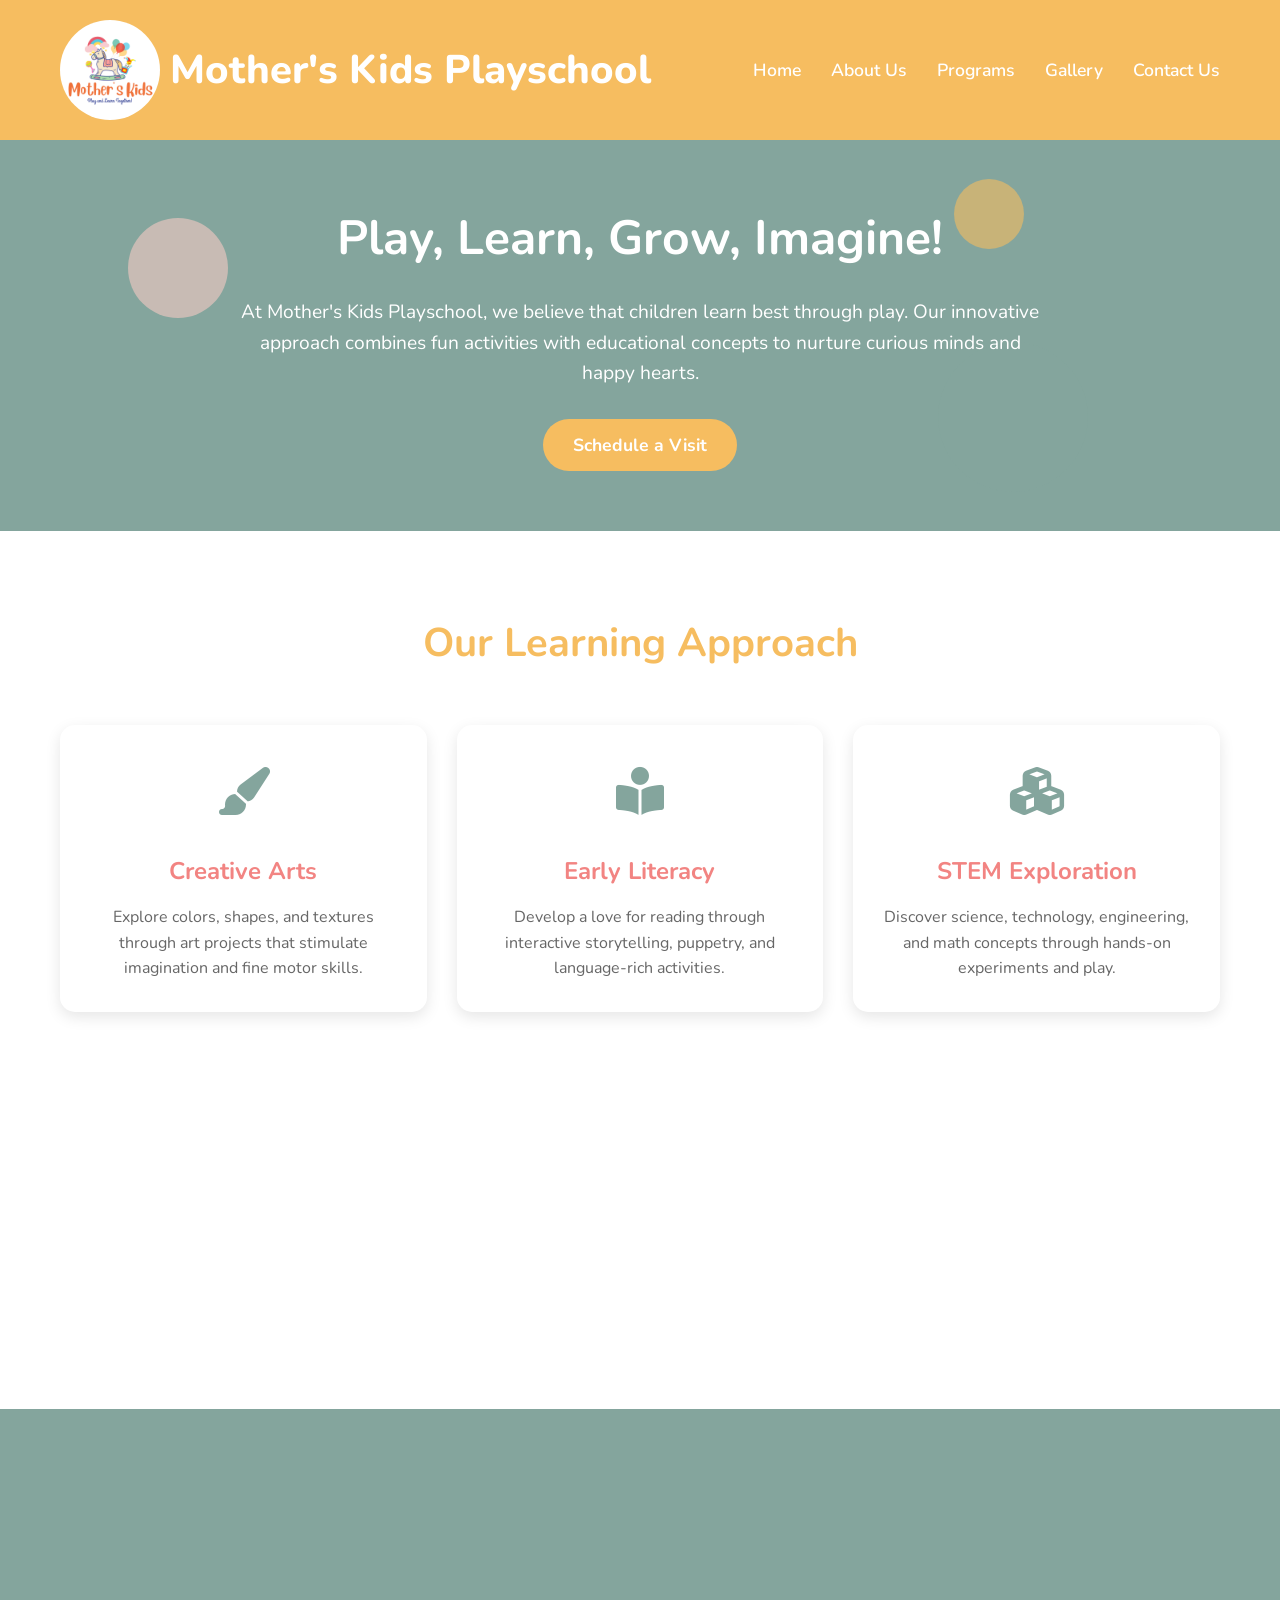
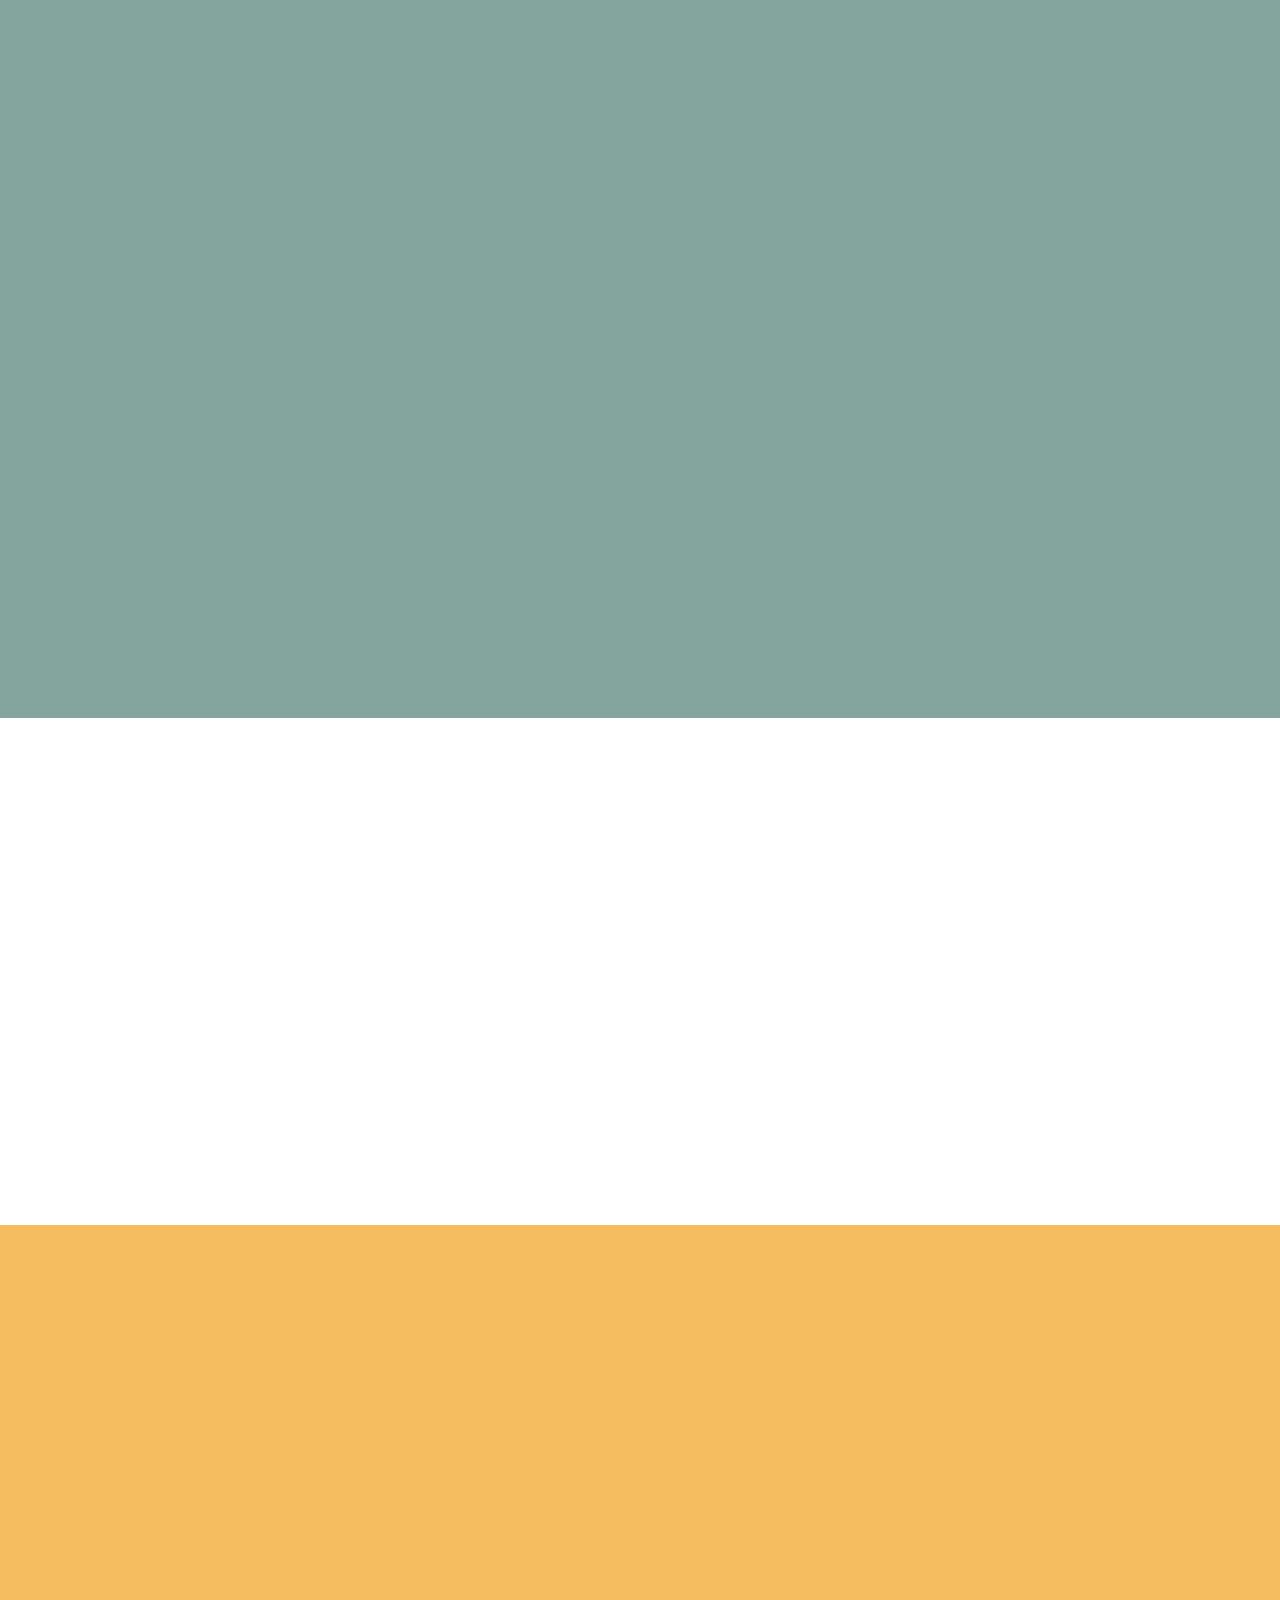
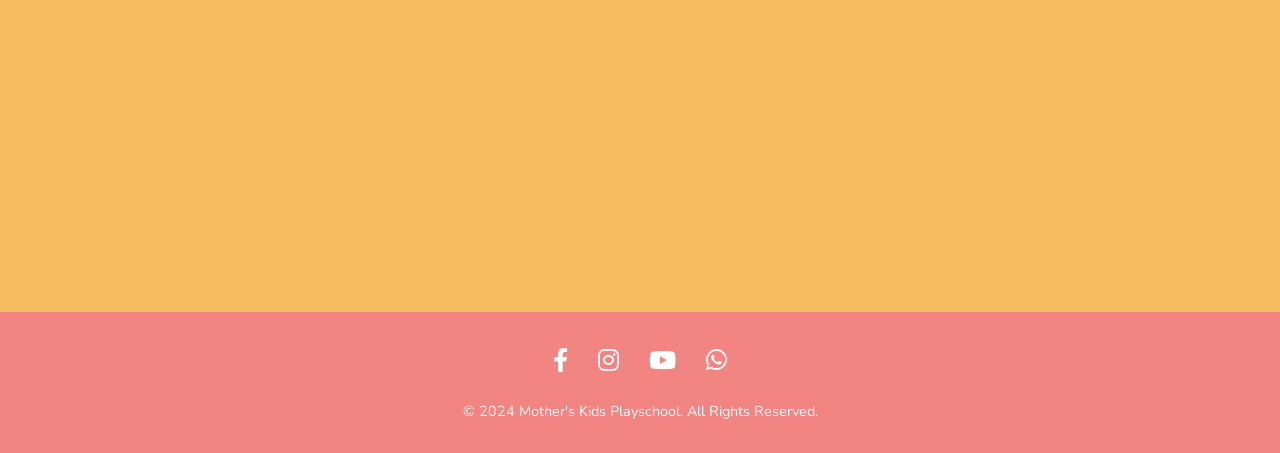
<file: index.html>
<!DOCTYPE html>
<html lang="en">
<head>
  <meta charset="UTF-8">
  <meta name="viewport" content="width=device-width, initial-scale=1.0">
  <title>Mother's Kids Playschool</title>
  <link rel="shortcut icon" href="img/logo.png" type="image/x-icon">
    <link rel="stylesheet" href="css/home.css">
    <link href="https://unpkg.com/aos@2.3.1/dist/aos.css" rel="stylesheet">
<script src="https://unpkg.com/aos@2.3.1/dist/aos.js"></script>
  <link href="https://cdnjs.cloudflare.com/ajax/libs/font-awesome/6.0.0-beta3/css/all.min.css" rel="stylesheet">
  <link href="https://fonts.googleapis.com/css2?family=Nunito:wght@400;600;700;800&display=swap" rel="stylesheet">
</head>
<body>
  <!-- Header -->
 <!-- Replace your current header section with this updated version -->
<header>
    <div class="container">
      <nav>
        <div class="logo-container">
          <img src="img/logo.png" alt="Mother's Kids Playschool Logo" class="logo-img">
          <div class="logo">Mother's Kids Playschool</div>
        </div>
        <ul class="nav-links">
          <li><a href="#home">Home</a></li>
          <li><a href="#about">About Us</a></li>
          <li><a href="#programs">Programs</a></li>
          <li><a href="gallery.html">Gallery</a></li>
          <li><a href="#contact">Contact Us</a></li>
        </ul>
        <div class="mobile-nav-toggle">
          <i class="fas fa-bars"></i>
        </div>
      </nav>
    </div>
  </header>
  
  <!-- Add this outside the header section, right before the hero section -->
  <div class="sidebar">
    <div class="sidebar-header">
      <div class="logo-container">
        <img src="img/logo.png" alt="Mother's Kids Playschool Logo" class="logo-img">
        <div class="logo">Mother's Kids Playschool</div>
      </div>
      <div class="close-sidebar">
        <i class="fas fa-times"></i>
      </div>
    </div>
    <ul class="sidebar-links">
      <li><a href="#home">Home</a></li>
      <li><a href="#about">About Us</a></li>
      <li><a href="#programs">Programs</a></li>
      <li><a href="gallery.html">Gallery</a></li>
      <li><a href="#contact">Contact Us</a></li>
    </ul>
  </div>
  <div class="overlay"></div>

  <!-- Hero Section -->
  <section class="hero" id="home">
    <div class="bubble bubble-1"></div>
    <div class="bubble bubble-2"></div>
    <div class="bubble bubble-3"></div>
    <div class="container">
      <div class="hero-content" data-aos="fade-up" data-aos-duration="1000">
        <h1>Play, Learn, Grow, Imagine!</h1>
        <p>At Mother's Kids Playschool, we believe that children learn best through play. Our innovative approach combines fun activities with educational concepts to nurture curious minds and happy hearts.</p>
        <a href="schedule.html" class="cta-button">Schedule a Visit</a>
      </div>
    </div>
  </section>

  <!-- Features Section -->
  <section class="features" id="programs">
    <div class="container" data-aos="fade-up" data-aos-duration="1000">
      <h2 class="section-title">Our Learning Approach</h2>
      <div class="features-grid">
        <div class="feature-card" data-aos="fade-up" data-aos-duration="1000">
          <div class="feature-icon">
            <i class="fas fa-paint-brush"></i>
          </div>
          <h3>Creative Arts</h3>
          <p>Explore colors, shapes, and textures through art projects that stimulate imagination and fine motor skills.</p>
        </div>
        <div class="feature-card" data-aos="fade-up" data-aos-duration="1000">
          <div class="feature-icon">
            <i class="fas fa-book-reader"></i>
          </div>
          <h3>Early Literacy</h3>
          <p>Develop a love for reading through interactive storytelling, puppetry, and language-rich activities.</p>
        </div>
        <div class="feature-card" data-aos="fade-up" data-aos-duration="1000">
          <div class="feature-icon">
            <i class="fas fa-cubes"></i>
          </div>
          <h3>STEM Exploration</h3>
          <p>Discover science, technology, engineering, and math concepts through hands-on experiments and play.</p>
        </div>
        <div class="feature-card" data-aos="fade-up" data-aos-duration="1000">
          <div class="feature-icon">
            <i class="fas fa-music"></i>
          </div>
          <h3>Music & Movement</h3>
          <p>Express feelings and develop coordination through dance, songs, and musical instrument exploration.</p>
        </div>
        <div class="feature-card" data-aos="fade-up" data-aos-duration="1000">
          <div class="feature-icon">
            <i class="fas fa-users"></i>
          </div>
          <h3>Social Skills</h3>
          <p>Learn to share, cooperate, and make friends in a supportive and nurturing environment.</p>
        </div>
        <div class="feature-card" data-aos="fade-up" data-aos-duration="1000">
          <div class="feature-icon">
            <i class="fas fa-tree"></i>
          </div>
          <h3>Nature Connection</h3>
          <p>Explore the natural world through outdoor play, gardening, and environmental awareness activities.</p>
        </div>
      </div>
    </div>
  </section>

  <!-- About Section -->
  <section class="about" id="about">
    <div class="container" data-aos="fade-up" data-aos-duration="1000">
      <div class="about-content">
        <div class="about-text">
          <h2>About Our Playschool</h2>
          <p>Mother's Kids PlaySchool was founded in 2024 with a simple mission: to create a joyful space where children can develop a lifelong love of learning. Our play-based curriculum is designed to nurture the whole child—intellectually, physically, emotionally, and socially.</p>
          <p>Our experienced educators create engaging environments that spark curiosity and encourage exploration. We believe that every child is unique and deserves personalized attention to discover their own interests and learning style.</p>
          <a href="#contact" class="cta-button">Contact for more details</a>
        </div>
        <div class="about-image" data-aos="fade-up" data-aos-duration="1000">
          <img src="img/kid.jpg" alt="Children playing and learning" width="100%">
        </div>
      </div>
    </div>
  </section>

  <!-- Testimonials Section -->
  <section class="testimonials" data-aos="fade-up" data-aos-duration="1000">
    <div class="container">
      <h2 class="section-title">What Parents Say</h2>
      <div class="testimonial-grid">
        <div class="testimonial-card" data-aos="fade-up" data-aos-duration="1000">
          <p class="testimonial-text">"Mother's Kids PlaySchool has been a second home for my daughter. The teachers are incredible and I'm amazed at how much she's learned while having so much fun!"</p>
          <p class="testimonial-author">- Reena Tripathi, Parent</p>
        </div>
        <div class="testimonial-card" data-aos="fade-up" data-aos-duration="1000">
          <p class="testimonial-text">"My son used to be shy and hesitant to try new things. After just a few months at Mother's Kids PlaySchool, he's confident, curious, and excited to learn. I couldn't ask for more!"</p>
          <p class="testimonial-author">- Vinay Pandey, Parent</p>
        </div>
        <div class="testimonial-card" data-aos="fade-up" data-aos-duration="1000">
          <p class="testimonial-text">"The balance between structured learning and free play is perfect. I love how the curriculum integrates academic concepts into fun activities. My twins are thriving!"</p>
          <p class="testimonial-author">- Pooja Yadav, Parent</p>
        </div>
      </div>
    </div>
  </section>

  <!-- Contact Section -->
  <section class="contact" id="contact">
    <div class="container" data-aos="fade-up" data-aos-duration="1000">
      <h2 class="section-title">Get in Touch</h2>
      <div class="contact-content">
        <div class="contact-info">
          <h3>Contact Information</h3>
          <p><i class="fas fa-map-marker-alt"></i> Lane No. 4, Indraprasthpuram, Near Fatima Hospital</p>
          <p><i class="fas fa-phone"></i> +91 95199 99640</p>
          <p><i class="fas fa-envelope"></i> info@motherskidsplayschool.edu</p>
          <h3>Hours of Operation</h3>
          <p>Monday - Friday: 7:30 AM - 5:30 PM</p>
          <p>Saturday: 9:00 AM - 12:00 PM (Open House)</p>
          <p>Sunday: Closed</p>
        </div>
        <form class="contact-form" data-aos="fade-up" data-aos-duration="1000">
          <input type="text" placeholder="Your Name" id="name" required>
          <input type="email" placeholder="Your Email" id="email" required>
          <input type="tel" placeholder="Phone Number" id="phone">
          <textarea placeholder="Your Message" required id="message"></textarea>
          <button type="button" onclick='SendtoWhatsapp()' class="cta-button">Send Message</button>
        </form>
      </div>
    </div>
  </section>

  <!-- Footer -->
  <footer>
    <div class="container">
      <div class="social-links">
        <a href="#"><i class="fab fa-facebook-f"></i></a>
        <a href="#"><i class="fab fa-instagram"></i></a>
        <a href="#"><i class="fab fa-youtube"></i></a>
        <a href="https://wa.me/919519999640"><i class="fab fa-whatsapp"></i></a>
      </div>
      <p class="copyright">© 2024 Mother's Kids Playschool. All Rights Reserved.</p>
    </div>
  </footer>

  <script>
    // Simple animation for the bubbles
    document.addEventListener('DOMContentLoaded', function() {
      const bubbles = document.querySelectorAll('.bubble');
      
      bubbles.forEach(bubble => {
        const randomDelay = Math.random() * 5;
        bubble.style.animationDelay = `${randomDelay}s`;
      });

      // Smooth scroll for navigation
      document.querySelectorAll('a[href^="#"]').forEach(anchor => {
        anchor.addEventListener('click', function(e) {
          e.preventDefault();
          document.querySelector(this.getAttribute('href')).scrollIntoView({
            behavior: 'smooth'
          });
        });
      });
    });
    function SendtoWhatsapp() {
  const name = document.getElementById('name').value;
  const email = document.getElementById('email').value;
  const phone = document.getElementById('phone').value;
  const message = document.getElementById('message').value;
  
  const whatsappNumber = "919519999640";
  const text = `Hii, I am ${name}. Email: ${email}, Phone: ${phone}, Message: ${message}`;
  
  const encodedText = encodeURIComponent(text);
  const whatsappURL = `https://wa.me/${whatsappNumber}?text=${encodedText}`;
  
  window.open(whatsappURL, '_blank');
}

document.addEventListener('DOMContentLoaded', function() {
    AOS.init();
  });
// Add this to your existing script tag in home.html

// Mobile sidebar functionality
document.addEventListener('DOMContentLoaded', function() {
  const mobileNavToggle = document.querySelector('.mobile-nav-toggle');
  const closeSidebar = document.querySelector('.close-sidebar');
  const sidebar = document.querySelector('.sidebar');
  const overlay = document.querySelector('.overlay');
  const sidebarLinks = document.querySelectorAll('.sidebar-links a');
  
  // Open sidebar
  mobileNavToggle.addEventListener('click', function() {
    sidebar.classList.add('active');
    overlay.style.display = 'block';
    document.body.style.overflow = 'hidden'; // Prevent scrolling when sidebar is open
  });
  
  // Close sidebar functions
  function closeSidebarMenu() {
    sidebar.classList.remove('active');
    overlay.style.display = 'none';
    document.body.style.overflow = 'auto'; // Re-enable scrolling
  }
  
  // Close when X is clicked
  closeSidebar.addEventListener('click', closeSidebarMenu);
  
  // Close when overlay is clicked
  overlay.addEventListener('click', closeSidebarMenu);
  
  // Close when a link is clicked
  sidebarLinks.forEach(link => {
    link.addEventListener('click', function() {
      closeSidebarMenu();
      
      // Small delay for smooth scrolling after sidebar closes
      setTimeout(() => {
        const targetId = this.getAttribute('href');
        if (targetId.startsWith('#')) {
          const targetElement = document.querySelector(targetId);
          if (targetElement) {
            targetElement.scrollIntoView({
              behavior: 'smooth'
            });
          }
        }
      }, 300);
    });
  });
});
  </script>
</body>
</html>
</file>
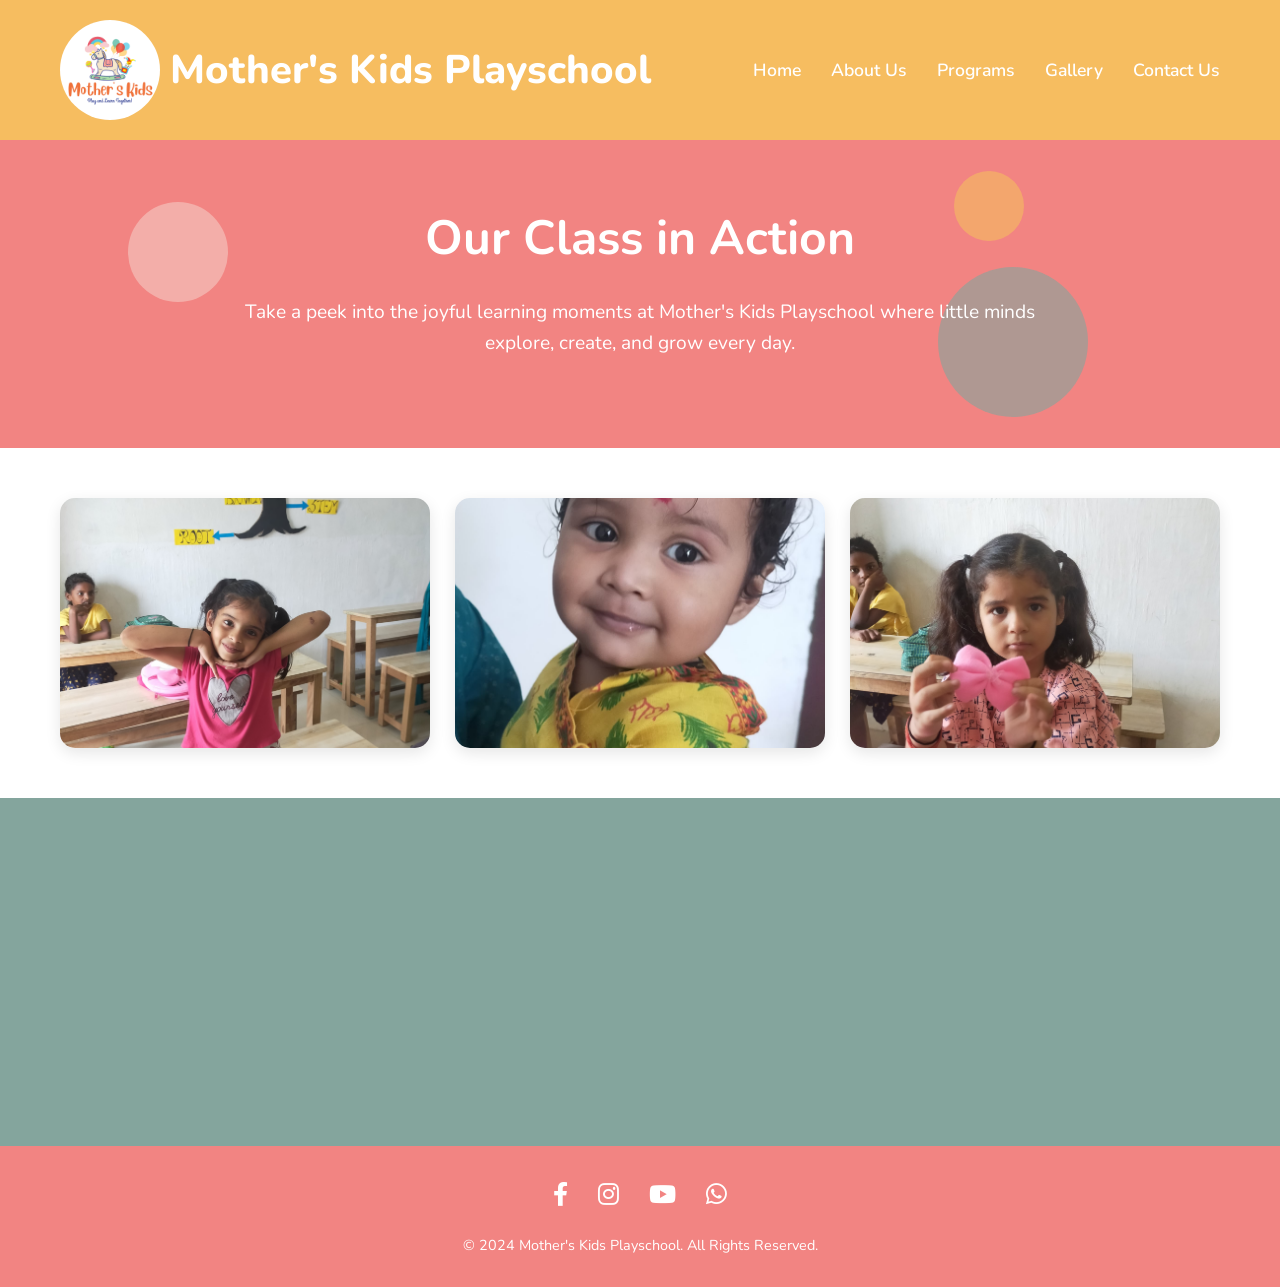
<file: gallery.html>
<!DOCTYPE html>
<html lang="en">
<head>
  <meta charset="UTF-8">
  <meta name="viewport" content="width=device-width, initial-scale=1.0">
  <title>Gallery - Mother's Kids Playschool</title>
  <link rel="shortcut icon" href="img/logo.png" type="image/x-icon">
  <link rel="stylesheet" href="css/home.css">
  <link rel="stylesheet" href="css/gallery.css">
  <link href="https://unpkg.com/aos@2.3.1/dist/aos.css" rel="stylesheet">
<script src="https://unpkg.com/aos@2.3.1/dist/aos.js"></script>
  <link href="https://cdnjs.cloudflare.com/ajax/libs/font-awesome/6.0.0-beta3/css/all.min.css" rel="stylesheet">
  <link href="https://fonts.googleapis.com/css2?family=Nunito:wght@400;600;700;800&display=swap" rel="stylesheet">
</head>
<body>
  <!-- Header -->
  <header>
    <div class="container">
      <nav>
        <div class="logo-container">
          <img src="img/logo.png" alt="Mother's Kids Playschool Logo" class="logo-img">
          <div class="logo">Mother's Kids Playschool</div>
        </div>
        <ul class="nav-links">
          <li><a href="index.html">Home</a></li>
          <li><a href="index.html#about">About Us</a></li>
          <li><a href="index.html#programs">Programs</a></li>
          <li><a href="gallery.html">Gallery</a></li>
          <li><a href="index.html#contact">Contact Us</a></li>
        </ul>
        <div class="mobile-nav-toggle">
          <i class="fas fa-bars"></i>
        </div>
      </nav>
    </div>
  </header>
  
  <!-- Add this outside the header section, right before the hero section -->
  <div class="sidebar">
    <div class="sidebar-header">
      <div class="logo-container">
        <img src="img/logo.png" alt="Mother's Kids Playschool Logo" class="logo-img">
        <div class="logo">Mother's Kids Playschool</div>
      </div>
      <div class="close-sidebar">
        <i class="fas fa-times"></i>
      </div>
    </div>
    <ul class="sidebar-links">
      <li><a href="index.html#home">Home</a></li>
      <li><a href="index.html#about">About Us</a></li>
      <li><a href="index.html#programs">Programs</a></li>
      <li><a href="gallery.html">Gallery</a></li>
      <li><a href="index.html#contact">Contact Us</a></li>
    </ul>
  </div>
  <div class="overlay"></div>

  <!-- Gallery Hero Section -->
  <section class="hero gallery-hero" id="gallery">
    <div class="bubble bubble-1"></div>
    <div class="bubble bubble-2"></div>
    <div class="bubble bubble-3"></div>
    <div class="container" data-aos="fade-up" data-aos-duration="1000">
      <div class="hero-content">
        <h1>Our Class in Action</h1>
        <p>Take a peek into the joyful learning moments at Mother's Kids Playschool where little minds explore, create, and grow every day.</p>
      </div>
    </div>
  </section>

  <!-- Gallery Categories -->
  

  <!-- Gallery Grid -->
  <section class="gallery-grid-section">
    <div class="container" data-aos="fade-up" data-aos-duration="1000">
      <div class="gallery-grid">
        <!-- Arts Category -->
        <div class="gallery-item arts" data-aos="fade-up" data-aos-duration="1000">
          <img src="img/kid.jpg" alt="Children painting colorful artwork">
        </div>
        <div class="gallery-item arts" data-aos="fade-up" data-aos-duration="1000">
          <img src="img/kid2.jpg" alt="Clay modeling activity">
        </div>
        
        <!-- Outdoor Category -->
        <div class="gallery-item outdoor" data-aos="fade-up" data-aos-duration="1000">
          <img src="img/kid3.jpg" alt="Children playing in the playground">
        </div>
        
    </div>
  </section>

  <!-- Image Lightbox -->
  <div class="lightbox" id="lightbox">
    <span class="close-lightbox">&times;</span>
    <img class="lightbox-content" id="lightbox-img">
    <div class="lightbox-caption" id="lightbox-caption"></div>
    <button class="lightbox-nav prev-btn"><i class="fas fa-chevron-left"></i></button>
    <button class="lightbox-nav next-btn"><i class="fas fa-chevron-right"></i></button>
  </div>

  <!-- Call to Action -->
  <section class="gallery-cta">
    <div class="container" data-aos="fade-up" data-aos-duration="1000">
      <h2>Want to See More?</h2>
      <p>Schedule a visit to our playschool and experience our vibrant learning environment in person!</p>
      <a href="schedule.html" class="cta-button">Schedule a Visit</a>
    </div>
  </section>

  <!-- Footer -->
  <footer>
    <div class="container">
      <div class="social-links">
        <a href="#"><i class="fab fa-facebook-f"></i></a>
        <a href="#"><i class="fab fa-instagram"></i></a>
        <a href="#"><i class="fab fa-youtube"></i></a>
        <a href="https://wa.me/919519999640"><i class="fab fa-whatsapp"></i></a>
      </div>
      <p class="copyright">© 2024 Mother's Kids Playschool. All Rights Reserved.</p>
    </div>
  </footer>

  <script src="js/gallery.js"></script>
</body>
</html>
</file>
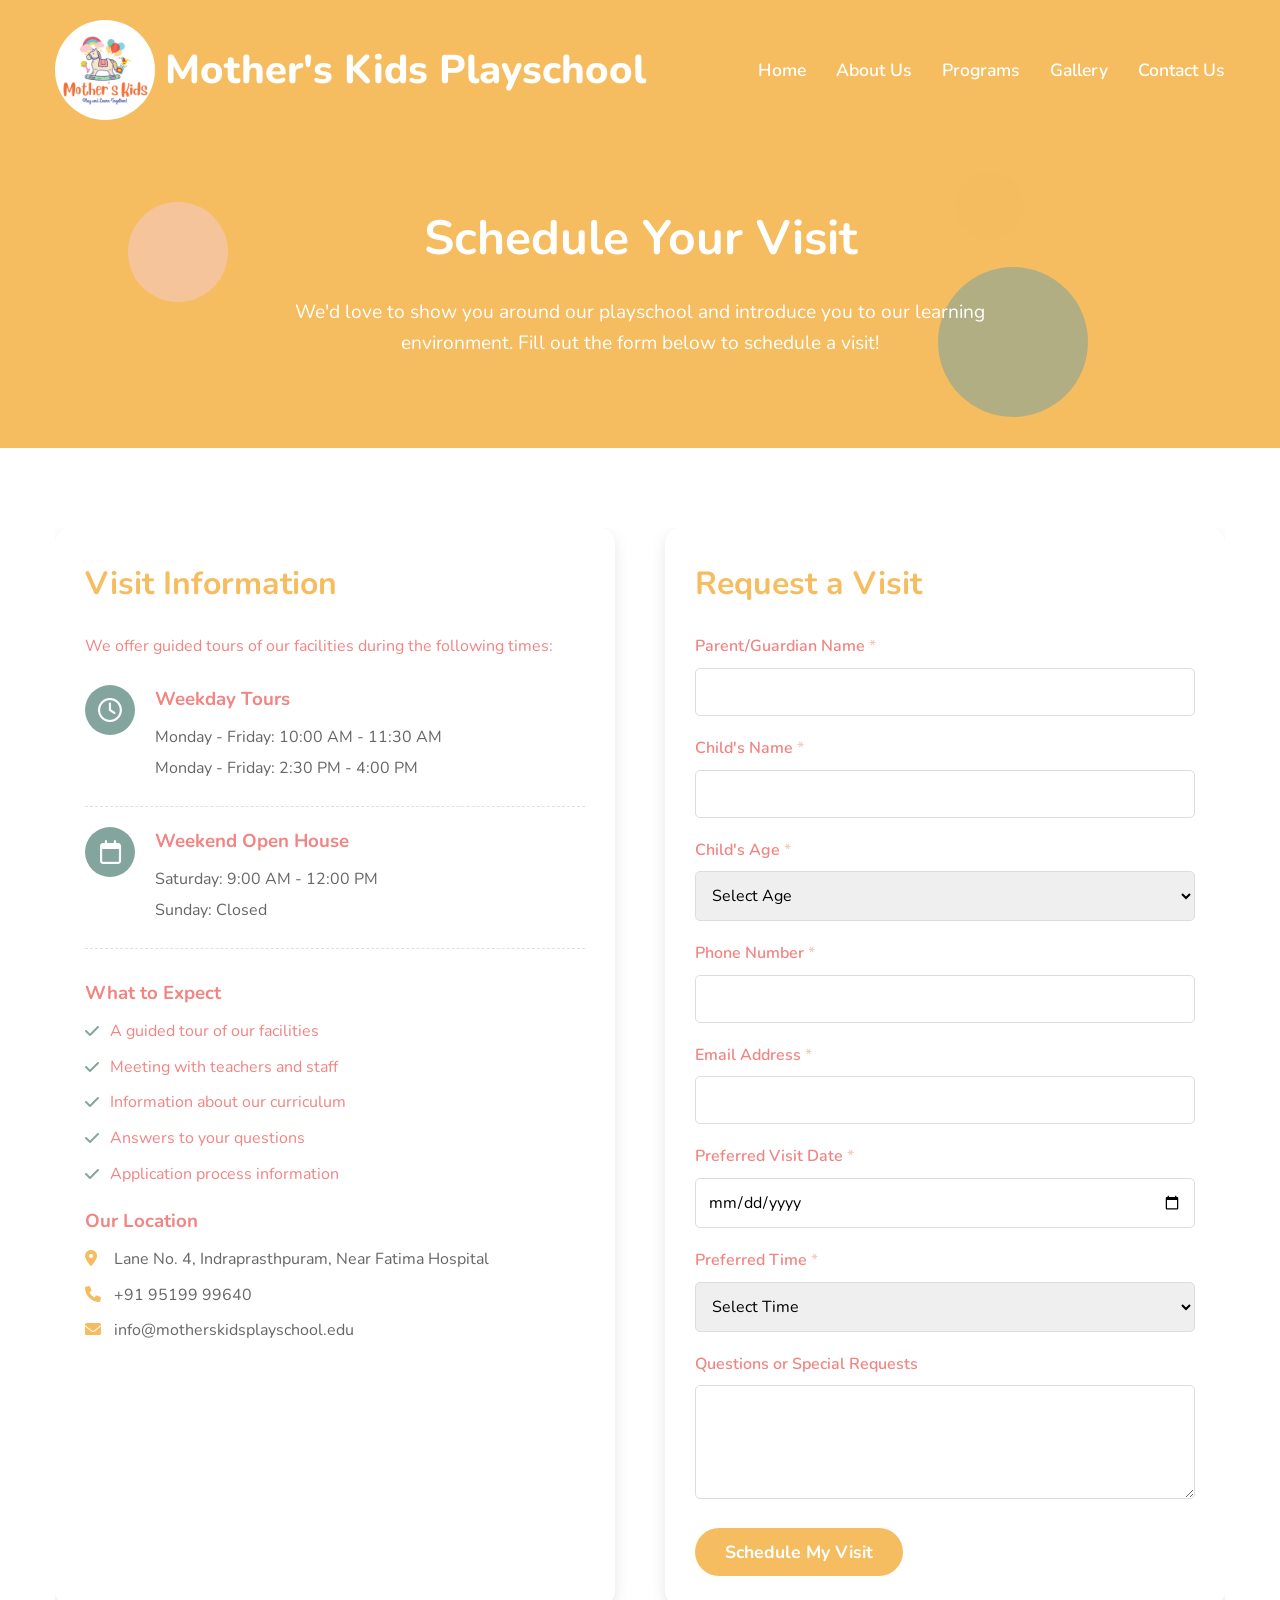
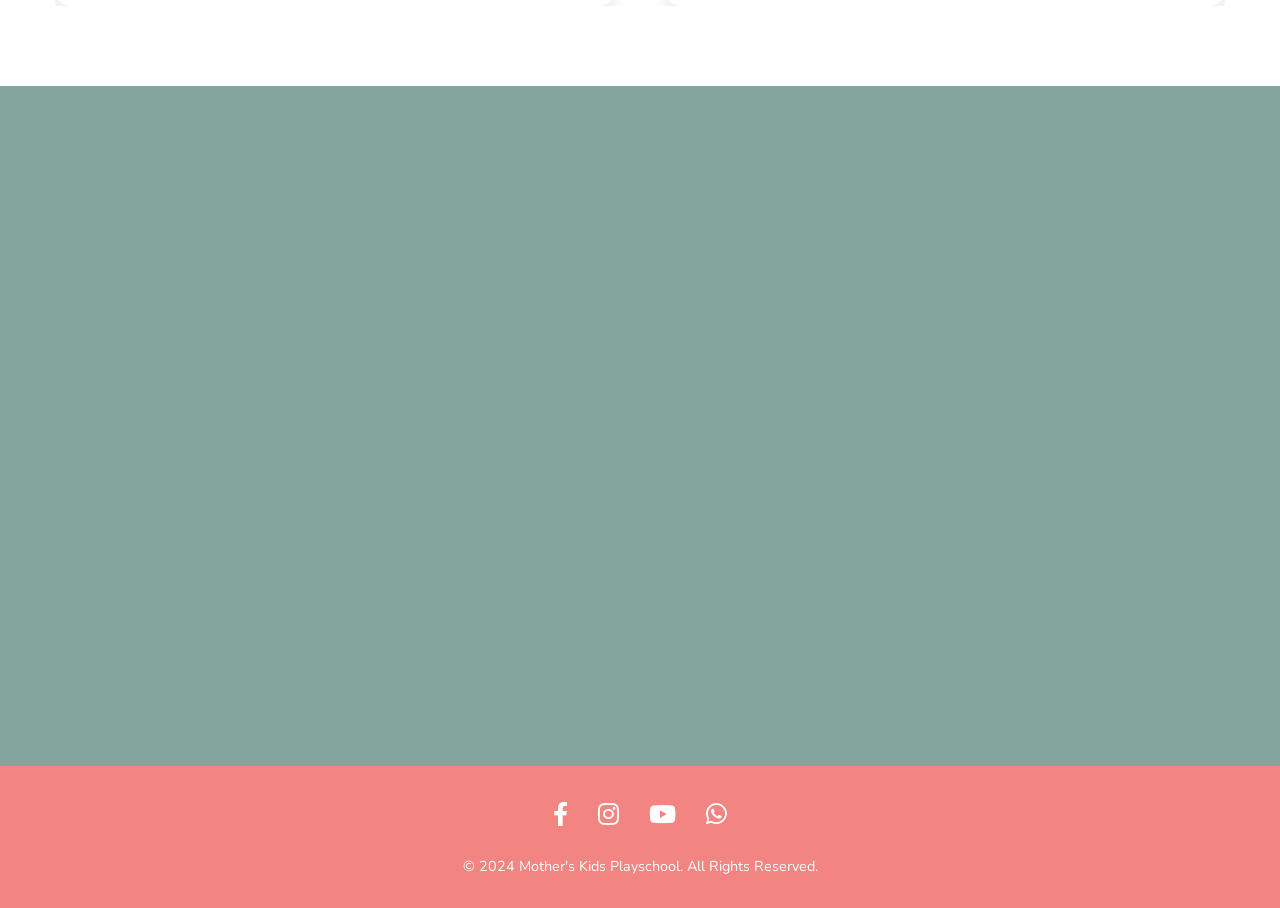
<file: schedule.html>
<!DOCTYPE html>
<html lang="en">
<head>
  <meta charset="UTF-8">
  <meta name="viewport" content="width=device-width, initial-scale=1.0">
  <title>Schedule a Visit - Mother's Kids Playschool</title>
  <link rel="shortcut icon" href="img/logo.png" type="image/x-icon">
  <link rel="stylesheet" href="css/home.css">
  <link rel="stylesheet" href="css/schedule.css">
  <link href="https://unpkg.com/aos@2.3.1/dist/aos.css" rel="stylesheet">
<script src="https://unpkg.com/aos@2.3.1/dist/aos.js"></script>
  <link href="https://cdnjs.cloudflare.com/ajax/libs/font-awesome/6.0.0-beta3/css/all.min.css" rel="stylesheet">
  <link href="https://fonts.googleapis.com/css2?family=Nunito:wght@400;600;700;800&display=swap" rel="stylesheet">
</head>
<body>
  <!-- Header -->
  <header>
    <div class="container">
      <nav>
        <div class="logo-container">
          <img src="img/logo.png" alt="Mother's Kids Playschool Logo" class="logo-img">
          <div class="logo">Mother's Kids Playschool</div>
        </div>
        <ul class="nav-links">
          <li><a href="index.html#home">Home</a></li>
          <li><a href="index.html#about">About Us</a></li>
          <li><a href="index.html#programs">Programs</a></li>
          <li><a href="gallery.html">Gallery</a></li>
          <li><a href="index.html#contact">Contact Us</a></li>
        </ul>
        <div class="mobile-nav-toggle">
          <i class="fas fa-bars"></i>
        </div>
      </nav>
    </div>
  </header>
  
  <!-- Add this outside the header section, right before the hero section -->
  <div class="sidebar">
    <div class="sidebar-header">
      <div class="logo-container">
        <img src="img/logo.png" alt="Mother's Kids Playschool Logo" class="logo-img">
        <div class="logo">Mother's Kids Playschool</div>
      </div>
      <div class="close-sidebar">
        <i class="fas fa-times"></i>
      </div>
    </div>
    <ul class="sidebar-links">
      <li><a href="index.html#home">Home</a></li>
      <li><a href="index.html#about">About Us</a></li>
      <li><a href="index.html#programs">Programs</a></li>
      <li><a href="gallery.html">Gallery</a></li>
      <li><a href="index.html#contact">Contact Us</a></li>
    </ul>
  </div>
  <div class="overlay"></div>

  <!-- Schedule Visit Hero Section -->
  <section class="hero schedule-hero" id="schedule-visit">
    <div class="bubble bubble-1"></div>
    <div class="bubble bubble-2"></div>
    <div class="bubble bubble-3"></div>
    <div class="container" data-aos="fade-up" data-aos-duration="1000">
      <div class="hero-content">
        <h1>Schedule Your Visit</h1>
        <p>We'd love to show you around our playschool and introduce you to our learning environment. Fill out the form below to schedule a visit!</p>
      </div>
    </div>
  </section>

  <!-- Schedule Visit Form Section -->
  <section class="schedule-form-section">
    <div class="container" data-aos="fade-up" data-aos-duration="1000">
      <div class="schedule-content">
        <div class="schedule-info">
          <h2>Visit Information</h2>
          <p>We offer guided tours of our facilities during the following times:</p>
          
          <div class="schedule-times">
            <div class="time-slot">
              <div class="time-icon"><i class="far fa-clock"></i></div>
              <div class="time-details">
                <h3>Weekday Tours</h3>
                <p>Monday - Friday: 10:00 AM - 11:30 AM</p>
                <p>Monday - Friday: 2:30 PM - 4:00 PM</p>
              </div>
            </div>
            
            <div class="time-slot">
              <div class="time-icon"><i class="far fa-calendar"></i></div>
              <div class="time-details">
                <h3>Weekend Open House</h3>
                <p>Saturday: 9:00 AM - 12:00 PM</p>
                <p>Sunday: Closed</p>
              </div>
            </div>
          </div>
          
          <div class="info-details">
            <h3>What to Expect</h3>
            <ul>
              <li>A guided tour of our facilities</li>
              <li>Meeting with teachers and staff</li>
              <li>Information about our curriculum</li>
              <li>Answers to your questions</li>
              <li>Application process information</li>
            </ul>
            
            <h3>Our Location</h3>
            <p><i class="fas fa-map-marker-alt"></i> Lane No. 4, Indraprasthpuram, Near Fatima Hospital</p>
            <p><i class="fas fa-phone"></i> +91 95199 99640</p>
            <p><i class="fas fa-envelope"></i> info@motherskidsplayschool.edu</p>
          </div>
        </div>
        
        <div class="schedule-form-container">
          <h2>Request a Visit</h2>
          <form class="schedule-form" id="visitForm">
            <div class="form-group">
              <label for="parent-name">Parent/Guardian Name <span class="required">*</span></label>
              <input type="text" id="parent-name" required>
            </div>
            
            <div class="form-group">
              <label for="child-name">Child's Name <span class="required">*</span></label>
              <input type="text" id="child-name" required>
            </div>
            
            <div class="form-group">
              <label for="child-age">Child's Age <span class="required">*</span></label>
              <select id="child-age" required>
                <option value="">Select Age</option>
                <option value="2-3 years">2-3 years</option>
                <option value="3-4 years">3-4 years</option>
                <option value="4-5 years">4-5 years</option>
                <option value="5-6 years">5-6 years</option>
              </select>
            </div>
            
            <div class="form-group">
              <label for="phone">Phone Number <span class="required">*</span></label>
              <input type="tel" id="phone" required>
            </div>
            
            <div class="form-group">
              <label for="email">Email Address <span class="required">*</span></label>
              <input type="email" id="email" required>
            </div>
            
            <div class="form-group">
              <label for="preferred-date">Preferred Visit Date <span class="required">*</span></label>
              <input type="date" id="preferred-date" required>
            </div>
            
            <div class="form-group">
              <label for="preferred-time">Preferred Time <span class="required">*</span></label>
              <select id="preferred-time" required>
                <option value="">Select Time</option>
                <option value="10:00 AM - 11:30 AM">10:00 AM - 11:30 AM (Weekday)</option>
                <option value="2:30 PM - 4:00 PM">2:30 PM - 4:00 PM (Weekday)</option>
                <option value="9:00 AM - 12:00 PM">9:00 AM - 12:00 PM (Saturday)</option>
              </select>
            </div>
            
            <div class="form-group">
              <label for="questions">Questions or Special Requests</label>
              <textarea id="questions" rows="4"></textarea>
            </div>
            
            <button type="button" class="cta-button" id="submitButton" onclick="sendToWhatsapp()">Schedule My Visit</button>
          </form>
        </div>
      </div>
    </div>
  </section>

  <!-- FAQ Section -->
  <section class="faq-section">
    <div class="container" data-aos="fade-up" data-aos-duration="1000">
      <h2 class="section-title">Frequently Asked Questions</h2>
      <div class="faq-grid">
        <div class="faq-item">
          <h3><i class="fas fa-question-circle"></i> What is the student-teacher ratio?</h3>
          <p>We maintain a small student-teacher ratio of 8:1 to ensure personalized attention for each child.</p>
        </div>
        <div class="faq-item">
          <h3><i class="fas fa-question-circle"></i> What are your operating hours?</h3>
          <p>We are open Monday through Friday from 7:30 AM to 5:30 PM, with flexible drop-off and pick-up times.</p>
        </div>
        <div class="faq-item">
          <h3><i class="fas fa-question-circle"></i> Do you provide meals?</h3>
          <p>We provide healthy snacks throughout the day. Parents need to send lunch with their children.</p>
        </div>
        <div class="faq-item">
          <h3><i class="fas fa-question-circle"></i> What curriculum do you follow?</h3>
          <p>We follow a play-based curriculum that incorporates elements from various educational philosophies.</p>
        </div>
        <div class="faq-item">
          <h3><i class="fas fa-question-circle"></i> Do you offer part-time enrollment?</h3>
          <p>Yes, we offer both full-time and part-time enrollment options to meet the needs of different families.</p>
        </div>
        <div class="faq-item">
          <h3><i class="fas fa-question-circle"></i> How do you handle allergies?</h3>
          <p>We maintain a detailed record of allergies and have protocols in place to ensure children's safety.</p>
        </div>
      </div>
    </div>
  </section>

  <!-- Footer -->
  <footer>
    <div class="container">
      <div class="social-links">
        <a href="#"><i class="fab fa-facebook-f"></i></a>
        <a href="#"><i class="fab fa-instagram"></i></a>
        <a href="#"><i class="fab fa-youtube"></i></a>
        <a href="https://wa.me/919519999640"><i class="fab fa-whatsapp"></i></a>
      </div>
      <p class="copyright">© 2024 Mother's Kids Playschool. All Rights Reserved.</p>
    </div>
  </footer>

  <script>

    // Add this to your existing script tag in schedule.html, right after the DOMContentLoaded event listeners

// Mobile sidebar functionality
document.addEventListener('DOMContentLoaded', function() {
  const mobileNavToggle = document.querySelector('.mobile-nav-toggle');
  const closeSidebar = document.querySelector('.close-sidebar');
  const sidebar = document.querySelector('.sidebar');
  const overlay = document.querySelector('.overlay');
  const sidebarLinks = document.querySelectorAll('.sidebar-links a');
  
  // Open sidebar
  if (mobileNavToggle) {
    mobileNavToggle.addEventListener('click', function() {
      sidebar.classList.add('active');
      overlay.style.display = 'block';
      document.body.style.overflow = 'hidden'; // Prevent scrolling when sidebar is open
    });
  }
  
  // Close sidebar functions
  function closeSidebarMenu() {
    sidebar.classList.remove('active');
    overlay.style.display = 'none';
    document.body.style.overflow = 'auto'; // Re-enable scrolling
  }
  
  // Close when X is clicked
  if (closeSidebar) {
    closeSidebar.addEventListener('click', closeSidebarMenu);
  }
  
  // Close when overlay is clicked
  if (overlay) {
    overlay.addEventListener('click', closeSidebarMenu);
  }
  
  // Close when a link is clicked
  if (sidebarLinks.length > 0) {
    sidebarLinks.forEach(link => {
      link.addEventListener('click', function() {
        closeSidebarMenu();
      });
    });
  }
});

    document.addEventListener('DOMContentLoaded', function() {
    AOS.init();
  });
    // Animation for decorative bubbles
    document.addEventListener('DOMContentLoaded', function() {
      const bubbles = document.querySelectorAll('.bubble');
      
      bubbles.forEach(bubble => {
        const randomDelay = Math.random() * 5;
        bubble.style.animationDelay = `${randomDelay}s`;
      });

      // Smooth scroll for navigation
      document.querySelectorAll('a[href^="#"]').forEach(anchor => {
        anchor.addEventListener('click', function(e) {
          e.preventDefault();
          document.querySelector(this.getAttribute('href')).scrollIntoView({
            behavior: 'smooth'
          });
        });
      });
      
      // Set minimum date to today for the date picker
      const today = new Date().toISOString().split('T')[0];
      document.getElementById('preferred-date').setAttribute('min', today);
    });
    
    // Function to send form data to WhatsApp
    // Function to send form data to WhatsApp
function sendToWhatsapp() {
  // Get form values
  const parentName = document.getElementById('parent-name').value;
  const childName = document.getElementById('child-name').value;
  const childAge = document.getElementById('child-age').value;
  const phone = document.getElementById('phone').value;
  const email = document.getElementById('email').value;
  const preferredDate = document.getElementById('preferred-date').value;
  const preferredTime = document.getElementById('preferred-time').value;
  const questions = document.getElementById('questions').value;
  
  // Validate form
  if (!parentName || !childName || !childAge || !phone || !email || !preferredDate || !preferredTime) {
    alert('Please fill in all required fields marked with *');
    return;
  }
  
  // Format date
  const formattedDate = new Date(preferredDate).toLocaleDateString('en-IN');
  
  // Construct message
  const message = `*Visit Request from Mother's Kids Playschool Website*
  
*Parent Name:* ${parentName}
*Child Name:* ${childName}
*Child Age:* ${childAge}
*Phone:* ${phone}
*Email:* ${email}
*Preferred Visit Date:* ${formattedDate}
*Preferred Time:* ${preferredTime}
*Questions/Requests:* ${questions}`;
  
  // Send to WhatsApp (using the same number as in your home page)
  const whatsappNumber = "919519999640";
  const encodedText = encodeURIComponent(message);
  const whatsappURL = `https://wa.me/${whatsappNumber}?text=${encodedText}`;
  
  window.open(whatsappURL, '_blank');
}
  </script>
</body>
</html>
</file>
<file: css/home.css>
:root {
    --primary:#f6bd60;
    --secondary:#84a59d;
    --accent: #f5cac3;
    --light: #ffffff;
    --dark: #f28482;
  }
  
  * {
    margin: 0;
    padding: 0;
    box-sizing: border-box;
    font-family: 'Nunito', sans-serif;
  }
  
  body {
    background-color: var(--light);
    color: var(--dark);
    line-height: 1.6;
  }
  
  .container {
    max-width: 1200px;
    margin: 0 auto;
    padding: 0 20px;
  }

.mobile-nav-toggle {
    display: none;
    font-size: 1.8rem;
    color: var(--light);
    cursor: pointer;
  }
  
  /* This ensures the nav has proper positioning context */
  nav {
    display: flex;
    justify-content: space-between;
    align-items: center;
    position: relative;
  }
  
  .sidebar {
    position: fixed;
    top: 0;
    right: -300px;
    width: 280px;
    height: 100%;
    background-color: var(--primary);
    z-index: 1000;
    padding: 20px;
    transition: all 0.3s ease;
    overflow-y: auto;
  }
  
  .sidebar.active {
    right: 0;
  }
  
  .sidebar-header {
    display: flex;
    justify-content: space-between;
    align-items: center;
    margin-bottom: 30px;
  }
  
  .sidebar .logo-container {
    flex-direction: column;
  }
  
  .sidebar .logo-container img {
    margin-bottom: 10px;
    width: 60px; /* Smaller in sidebar */
  }
  
  .sidebar .logo {
    font-size: 1.5rem;
  }
  
  .close-sidebar {
    font-size: 1.5rem;
    color: var(--light);
    cursor: pointer;
  }
  
  .sidebar-links {
    list-style: none;
    padding: 0;
  }
  
  .sidebar-links li {
    margin-bottom: 15px;
  }
  
  .sidebar-links a {
    color: var(--light);
    text-decoration: none;
    font-weight: 600;
    font-size: 1.2rem;
    display: block;
    padding: 10px 0;
    transition: all 0.3s ease;
  }
  
  .sidebar-links a:hover {
    color: var(--dark);
  }
  
  .overlay {
    position: fixed;
    top: 0;
    left: 0;
    width: 100%;
    height: 100%;
    background-color: rgba(0, 0, 0, 0.5);
    z-index: 999;
    display: none;
  }
  
  /* Update your media query to display the mobile toggle and handle sidebar */
  @media (max-width: 768px) {
    .nav-links {
      display: none;
    }
    
    .mobile-nav-toggle {
      display: block;
    }
    
    .about-content,
    .contact-content {
      grid-template-columns: 1fr;
    }
    
    .hero h1 {
      font-size: 2.5rem;
    }
    
    .logo {
      font-size: 1.8rem;
    }
  }

  header {
    background-color: var(--primary);
    padding: 20px 0;
    position: relative;
    overflow: hidden;
  }
  
  .logo-container {
    display: flex;
    align-items: center;
    flex-wrap: wrap;
    gap: 10px;
  }
  
    .logo-container img {
    width: 100px;
    height: auto;
    border-radius: 50px;
    object-fit: contain;
  }
  
  .logo {
    font-size: 2.5rem;
    font-weight: 800;
    color: var(--light);
    margin-right: 10px;
  }
  
  nav {
    display: flex;
    justify-content: space-between;
    align-items: center;
  }
  
  .nav-links {
    display: flex;
    list-style: none;
  }
  
  .nav-links li {
    margin-left: 30px;
  }
  
  .nav-links a {
    color: var(--light);
    text-decoration: none;
    font-weight: 600;
    font-size: 1.1rem;
    transition: all 0.3s ease;
  }
  
  .nav-links a:hover {
    color: var(--dark);
  }
  
  .hero {
    background-color: var(--secondary);
    padding: 60px 0;
    text-align: center;
    position: relative;
  }
  
  .hero-content {
    max-width: 800px;
    margin: 0 auto;
  }
  
  .hero h1 {
    font-size: 3rem;
    color: var(--light);
    margin-bottom: 20px;
  }
  
  .hero p {
    font-size: 1.2rem;
    color: var(--light);
    margin-bottom: 30px;
  }
  
  .cta-button {
    display: inline-block;
    background-color: var(--primary);
    color: var(--light);
    padding: 12px 30px;
    border-radius: 30px;
    text-decoration: none;
    font-weight: 700;
    font-size: 1.1rem;
    transition: all 0.3s ease;
    border: none;
    cursor: pointer;
  }
  
  .cta-button:hover {
    background-color: var(--accent);
    transform: scale(1.05);
  }
  
  .features {
    padding: 80px 0;
    background-color: var(--light);
  }
  
  .section-title {
    text-align: center;
    font-size: 2.5rem;
    margin-bottom: 50px;
    color: var(--primary);
  }
  
  .features-grid {
    display: grid;
    grid-template-columns: repeat(auto-fit, minmax(300px, 1fr));
    gap: 30px;
  }
  
  .feature-card {
    background-color: white;
    border-radius: 15px;
    padding: 30px;
    box-shadow: 0 5px 15px rgba(0, 0, 0, 0.1);
    transition: all 0.3s ease;
    text-align: center;
  }
  
  .feature-card:hover {
    transform: translateY(-10px);
    box-shadow: 0 15px 30px rgba(0, 0, 0, 0.15);
  }
  
  .feature-icon {
    font-size: 3rem;
    color: var(--secondary);
    margin-bottom: 20px;
  }
  
  .feature-card h3 {
    font-size: 1.5rem;
    margin-bottom: 15px;
    color: var(--dark);
  }
  
  .feature-card p {
    color: #666;
  }
  
  .about {
    padding: 80px 0;
    background-color: var(--secondary);
    color: var(--light);
  }
  
  .about-content {
    display: grid;
    grid-template-columns: 1fr 1fr;
    gap: 50px;
    align-items: center;
  }
  
  .about-text h2 {
    font-size: 2.5rem;
    margin-bottom: 20px;
  }
  
  .about-text p {
    margin-bottom: 20px;
    font-size: 1.1rem;
  }
  
  .about-image {
    border-radius: 15px;
    overflow: hidden;
    box-shadow: 0 15px 30px rgba(0, 0, 0, 0.2);
  }
  
  .testimonials {
    padding: 80px 0;
    background-color: var(--light);
  }
  
  .testimonial-grid {
    display: grid;
    grid-template-columns: repeat(auto-fit, minmax(300px, 1fr));
    gap: 30px;
  }
  
  .testimonial-card {
    background-color: white;
    border-radius: 15px;
    padding: 30px;
    box-shadow: 0 5px 15px rgba(0, 0, 0, 0.1);
  }
  
  .testimonial-text {
    font-style: italic;
    margin-bottom: 20px;
    color: #666;
  }
  
  .testimonial-author {
    font-weight: 700;
    color: var(--primary);
  }
  
  .contact {
    padding: 80px 0;
    background-color: var(--primary);
    color: var(--light);
  }
  
  .contact-content {
    display: grid;
    grid-template-columns: 1fr 1fr;
    gap: 50px;
  }
  
  .contact-info h3 {
    font-size: 1.5rem;
    margin-bottom: 20px;
  }
  
  .contact-info p {
    margin-bottom: 15px;
  }
  
  .contact-form input,
  .contact-form textarea {
    width: 100%;
    padding: 12px;
    margin-bottom: 20px;
    border: none;
    border-radius: 5px;
  }
  
  .contact-form textarea {
    height: 150px;
  }
  
  #btn{
    background-color: var(--accent);
  }

  #btn:hover {
    background-color: var(--secondary);
    transform: scale(1.05);
  }

  footer {
    background-color: var(--dark);
    color: var(--light);
    padding: 30px 0;
    text-align: center;
  }
  
  .social-links {
    display: flex;
    justify-content: center;
    margin-bottom: 20px;
  }
  
  .social-links a {
    color: var(--light);
    margin: 0 15px;
    font-size: 1.5rem;
  }
  
  .copyright {
    font-size: 0.9rem;
    color: #fff;
  }
  
  /* Decorative elements */
  .bubble {
    position: absolute;
    border-radius: 50%;
    opacity: 0.6;
    z-index: 0;
  }
  
  .bubble-1 {
    width: 100px;
    height: 100px;
    background-color: var(--accent);
    top: 20%;
    left: 10%;
    animation: float 8s ease-in-out infinite;
  }
  
  .bubble-2 {
    width: 150px;
    height: 150px;
    background-color: var(--secondary);
    bottom: 10%;
    right: 15%;
    animation: float 10s ease-in-out infinite;
  }
  
  .bubble-3 {
    width: 70px;
    height: 70px;
    background-color: var(--primary);
    top: 10%;
    right: 20%;
    animation: float 6s ease-in-out infinite;
  }
  
  @keyframes float {
    0% {
      transform: translateY(0);
    }
    50% {
      transform: translateY(-20px);
    }
    100% {
      transform: translateY(0);
    }
  }
  
  /* Responsive styles */
  @media (max-width: 768px) {
    .nav-links {
      display: none;
    }
    
    .about-content,
    .contact-content {
      grid-template-columns: 1fr;
    }
    
    .hero h1 {
      font-size: 2.5rem;
    }
  }
</file>
<file: css/gallery.css>
/* Gallery-specific styles */
/* Mobile Navigation - Fixed right positioning */
.mobile-nav-toggle {
    display: none;
    font-size: 1.8rem;
    color: var(--light);
    cursor: pointer;
  }
  
  /* This ensures the nav has proper positioning context */
  nav {
    display: flex;
    justify-content: space-between;
    align-items: center;
    position: relative;
  }
  
  .sidebar {
    position: fixed;
    top: 0;
    right: -300px;
    width: 280px;
    height: 100%;
    background-color: var(--primary);
    z-index: 1000;
    padding: 20px;
    transition: all 0.3s ease;
    overflow-y: auto;
  }
  
  .sidebar.active {
    right: 0;
  }
  
  .sidebar-header {
    display: flex;
    justify-content: space-between;
    align-items: center;
    margin-bottom: 30px;
  }
  
  .sidebar .logo-container {
    flex-direction: column;
  }
  
  .sidebar .logo-container img {
    margin-bottom: 10px;
    width: 60px; /* Smaller in sidebar */
  }
  
  .sidebar .logo {
    font-size: 1.5rem;
  }
  
  .close-sidebar {
    font-size: 1.5rem;
    color: var(--light);
    cursor: pointer;
  }
  
  .sidebar-links {
    list-style: none;
    padding: 0;
  }
  
  .sidebar-links li {
    margin-bottom: 15px;
  }
  
  .sidebar-links a {
    color: var(--light);
    text-decoration: none;
    font-weight: 600;
    font-size: 1.2rem;
    display: block;
    padding: 10px 0;
    transition: all 0.3s ease;
  }
  
  .sidebar-links a:hover {
    color: var(--dark);
  }
  
  .overlay {
    position: fixed;
    top: 0;
    left: 0;
    width: 100%;
    height: 100%;
    background-color: rgba(0, 0, 0, 0.5);
    z-index: 999;
    display: none;
  }
  
  /* Update your media query to display the mobile toggle and handle sidebar */
  @media (max-width: 768px) {
    .nav-links {
      display: none;
    }
    
    .mobile-nav-toggle {
      display: block;
    }
    
    .about-content,
    .contact-content {
      grid-template-columns: 1fr;
    }
    
    .hero h1 {
      font-size: 2.5rem;
    }
    
    .logo {
      font-size: 1.8rem;
    }
  }


.gallery-hero {
    background-color: var(--dark);
  }
  
  .gallery-categories {
    padding: 30px 0;
    background-color: var(--light);
    text-align: center;
  }
  
  .category-filters {
    display: flex;
    justify-content: center;
    flex-wrap: wrap;
    gap: 15px;
    margin-bottom: 20px;
  }
  
  .filter-btn {
    background-color: white;
    color: var(--dark);
    border: 2px solid var(--secondary);
    padding: 10px 20px;
    border-radius: 30px;
    font-weight: 600;
    cursor: pointer;
    transition: all 0.3s ease;
  }
  
  .filter-btn:hover,
  .filter-btn.active {
    background-color: var(--secondary);
    color: white;
  }
  
  .gallery-grid-section {
    padding: 50px 0;
    background-color: var(--light);
  }
  
  .gallery-grid {
    display: grid;
    grid-template-columns: repeat(auto-fill, minmax(300px, 1fr));
    gap: 25px;
  }
  
  .gallery-item {
    position: relative;
    height: 250px;
    border-radius: 15px;
    overflow: hidden;
    box-shadow: 0 5px 15px rgba(0, 0, 0, 0.1);
    transition: all 0.3s ease;
    cursor: pointer;
  }
  
  .gallery-item:hover {
    transform: translateY(-10px);
    box-shadow: 0 15px 30px rgba(0, 0, 0, 0.15);
  }
  
  .gallery-item img {
    width: 100%;
    height: 100%;
    object-fit: cover;
    transition: all 0.3s ease;
  }
  
  .gallery-item:hover img {
    transform: scale(1.1);
  }
  
  .gallery-overlay {
    position: absolute;
    bottom: 0;
    left: 0;
    right: 0;
    background: linear-gradient(transparent, rgba(0, 0, 0, 0.7));
    padding: 20px;
    color: white;
    opacity: 0;
    transition: all 0.3s ease;
  }
  
  .gallery-item:hover .gallery-overlay {
    opacity: 1;
  }
  
  .gallery-info h3 {
    margin-bottom: 5px;
    font-size: 1.2rem;
  }
  
  .gallery-info p {
    font-size: 0.9rem;
  }
  
  /* Lightbox styles */
  .lightbox {
    display: none;
    position: fixed;
    z-index: 1000;
    top: 0;
    left: 0;
    width: 100%;
    height: 100%;
    background-color: rgba(0, 0, 0, 0.9);
    display: flex;
    justify-content: center;
    align-items: center;
    opacity: 0;
    pointer-events: none;
    transition: opacity 0.3s ease;
  }
  
  .lightbox.active {
    opacity: 1;
    pointer-events: auto;
  }
  
  .lightbox-content {
    max-width: 80%;
    max-height: 80%;
    object-fit: contain;
  }
  
  .close-lightbox {
    position: absolute;
    top: 20px;
    right: 30px;
    color: white;
    font-size: 35px;
    cursor: pointer;
  }
  
  .lightbox-caption {
    position: absolute;
    bottom: 20px;
    left: 0;
    right: 0;
    text-align: center;
    padding: 10px;
    color: white;
    background-color: rgba(0, 0, 0, 0.5);
  }
  
  .lightbox-nav {
    position: absolute;
    top: 50%;
    transform: translateY(-50%);
    background: rgba(255, 255, 255, 0.2);
    color: white;
    border: none;
    width: 50px;
    height: 50px;
    border-radius: 50%;
    font-size: 20px;
    cursor: pointer;
    transition: all 0.3s ease;
  }
  
  .lightbox-nav:hover {
    background: rgba(255, 255, 255, 0.4);
  }
  
  .prev-btn {
    left: 20px;
  }
  
  .next-btn {
    right: 20px;
  }
  
  .gallery-cta {
    background-color: var(--secondary);
    color: var(--light);
    text-align: center;
    padding: 60px 0;
  }
  
  .gallery-cta h2 {
    font-size: 2.5rem;
    margin-bottom: 20px;
  }
  
  .gallery-cta p {
    font-size: 1.2rem;
    margin-bottom: 30px;
    max-width: 700px;
    margin-left: auto;
    margin-right: auto;
  }
  
  /* Make sure gallery items are hidden when filtered */
  .gallery-item.hidden {
    display: none;
  }
  
  /* Responsive adjustments */
  @media (max-width: 768px) {
    .gallery-grid {
      grid-template-columns: 1fr 1fr;
    }
    
    .lightbox-content {
      max-width: 95%;
    }
    
    .lightbox-nav {
      width: 40px;
      height: 40px;
    }
  }
  
  @media (max-width: 500px) {
    .gallery-grid {
      grid-template-columns: 1fr;
    }
    
    .category-filters {
      flex-direction: column;
      gap: 10px;
    }
  }
</file>
<file: css/schedule.css>
/* RESET & BASE FIXES */
* {
    box-sizing: border-box;
    margin: 0;
    padding: 0;
  }
  
  html, body {
    max-width: 100%;
    overflow-x: hidden !important;
    font-family: 'Nunito', sans-serif;
  }
  
  img, iframe {
    max-width: 100%;
    height: auto;
    display: block;
  }

  /* Mobile Navigation - Fixed right positioning */
.mobile-nav-toggle {
    display: none;
    font-size: 1.8rem;
    color: var(--light);
    cursor: pointer;
  }
  
  /* This ensures the nav has proper positioning context */
  nav {
    display: flex;
    justify-content: space-between;
    align-items: center;
    position: relative;
  }
  
  .sidebar {
    position: fixed;
    top: 0;
    right: -300px;
    width: 280px;
    height: 100%;
    background-color: var(--primary);
    z-index: 1000;
    padding: 20px;
    transition: all 0.3s ease;
    overflow-y: auto;
  }
  
  .sidebar.active {
    right: 0;
  }
  
  .sidebar-header {
    display: flex;
    justify-content: space-between;
    align-items: center;
    margin-bottom: 30px;
  }
  
  .sidebar .logo-container {
    flex-direction: column;
  }
  
  .sidebar .logo-container img {
    margin-bottom: 10px;
    width: 60px; /* Smaller in sidebar */
  }
  
  .sidebar .logo {
    font-size: 1.5rem;
  }
  
  .close-sidebar {
    font-size: 1.5rem;
    color: var(--light);
    cursor: pointer;
  }
  
  .sidebar-links {
    list-style: none;
    padding: 0;
  }
  
  .sidebar-links li {
    margin-bottom: 15px;
  }
  
  .sidebar-links a {
    color: var(--light);
    text-decoration: none;
    font-weight: 600;
    font-size: 1.2rem;
    display: block;
    padding: 10px 0;
    transition: all 0.3s ease;
  }
  
  .sidebar-links a:hover {
    color: var(--dark);
  }
  
  .overlay {
    position: fixed;
    top: 0;
    left: 0;
    width: 100%;
    height: 100%;
    background-color: rgba(0, 0, 0, 0.5);
    z-index: 999;
    display: none;
  }
  
  /* Update your media query to display the mobile toggle and handle sidebar */
  @media (max-width: 768px) {
    .nav-links {
      display: none;
    }
    
    .mobile-nav-toggle {
      display: block;
    }
    
    .about-content,
    .contact-content {
      grid-template-columns: 1fr;
    }
    
    .hero h1 {
      font-size: 2.5rem;
    }
    
    .logo {
      font-size: 1.8rem;
    }
  }

  
  /* Container fix */
  .container {
    width: 100%;
    max-width: 1200px;
    margin: 0 auto;
    padding: 0 15px;
    overflow-x: hidden;
  }
  
  /* Hero Section */
  .schedule-hero {
    background-color: var(--primary);
  }
  
  /* Schedule Form Section */
  .schedule-form-section {
    padding: 80px 0;
    background-color: var(--light);
    overflow-x: hidden;
  }
  
  .schedule-content {
    display: grid;
    grid-template-columns: 1fr 1fr;
    gap: 50px;
    overflow-x: hidden;
  }
  
  /* Schedule Info Styles */
  .schedule-info {
    background-color: white;
    border-radius: 15px;
    padding: 30px;
    box-shadow: 0 5px 15px rgba(0, 0, 0, 0.1);
  }
  
  .schedule-info h2 {
    color: var(--primary);
    margin-bottom: 25px;
    font-size: 2rem;
  }
  
  .schedule-times {
    margin: 25px 0;
  }
  
  .time-slot {
    display: flex;
    align-items: flex-start;
    margin-bottom: 20px;
    padding-bottom: 20px;
    border-bottom: 1px dashed #e0e0e0;
  }
  
  .time-icon {
    background-color: var(--secondary);
    color: white;
    width: 50px;
    height: 50px;
    border-radius: 50%;
    display: flex;
    align-items: center;
    justify-content: center;
    font-size: 1.5rem;
    margin-right: 20px;
    flex-shrink: 0;
  }
  
  .time-details h3 {
    color: var(--dark);
    margin-bottom: 10px;
  }
  
  .time-details p {
    color: #666;
    margin: 5px 0;
  }
  
  .info-details {
    margin-top: 30px;
  }
  
  .info-details h3 {
    color: var(--dark);
    margin: 20px 0 10px;
  }
  
  .info-details ul {
    list-style-type: none;
    padding-left: 0;
  }
  
  .info-details ul li {
    margin-bottom: 10px;
    padding-left: 25px;
    position: relative;
  }
  
  .info-details ul li:before {
    content: "\f00c";
    font-family: "Font Awesome 5 Free";
    font-weight: 900;
    color: var(--secondary);
    position: absolute;
    left: 0;
  }
  
  .info-details p {
    margin: 10px 0;
    color: #666;
  }
  
  .info-details p i {
    color: var(--primary);
    width: 20px;
    margin-right: 5px;
  }
  
  /* Form Styles */
  .schedule-form-container {
    background-color: white;
    border-radius: 15px;
    padding: 30px;
    box-shadow: 0 5px 15px rgba(0, 0, 0, 0.1);
  }
  
  .schedule-form-container h2 {
    color: var(--primary);
    margin-bottom: 25px;
    font-size: 2rem;
  }
  
  .form-group {
    margin-bottom: 20px;
  }
  
  .form-group label {
    display: block;
    margin-bottom: 8px;
    font-weight: 600;
    color: var(--dark);
  }
  
  .required {
    color: var(--accent);
  }
  
  .form-group input,
  .form-group select,
  .form-group textarea {
    width: 100%;
    padding: 12px;
    border: 1px solid #ddd;
    border-radius: 5px;
    font-size: 1rem;
  }
  
  .form-group input:focus,
  .form-group select:focus,
  .form-group textarea:focus {
    border-color: var(--secondary);
    outline: none;
    box-shadow: 0 0 0 3px rgba(78, 205, 196, 0.2);
  }
  
  .checkbox-group {
    display: flex;
    flex-direction: column;
    gap: 12px;
  }
  
  .checkbox-item {
    display: flex;
    align-items: center;
  }
  
  .checkbox-item input[type="checkbox"] {
    width: auto;
    margin-right: 10px;
  }
  
  /* FAQ Section */
  .faq-section {
    padding: 80px 0;
    background-color: var(--secondary);
    color: white;
  }
  
  .faq-section .section-title {
    color: white;
  }
  
  .faq-grid {
    display: grid;
    grid-template-columns: repeat(auto-fit, minmax(300px, 1fr));
    gap: 30px;
  }
  
  .faq-item {
    background-color: rgba(255, 255, 255, 0.1);
    border-radius: 10px;
    padding: 20px;
    transition: all 0.3s ease;
  }
  
  .faq-item:hover {
    background-color: rgba(255, 255, 255, 0.2);
    transform: translateY(-5px);
  }
  
  .faq-item h3 {
    display: flex;
    align-items: center;
    margin-bottom: 10px;
    font-size: 1.2rem;
  }
  
  .faq-item h3 i {
    color: var(--accent);
    margin-right: 10px;
    font-size: 1.4rem;
  }
  
  .faq-item p {
    color: rgba(255, 255, 255, 0.9);
  }
  
  /* Responsive Styles */
  @media (max-width: 1024px) {
    .schedule-content {
      grid-template-columns: 1fr;
      gap: 30px;
    }
  }
  
  @media (max-width: 768px) {
    .nav-links {
      display: none;
    }
  
    .schedule-form-section {
      padding: 40px 0;
    }
  
    .schedule-info,
    .schedule-form-container {
      padding: 20px;
    }
  
    .info-details ul li {
      font-size: 0.95rem;
    }
  
    .time-icon {
      width: 40px;
      height: 40px;
      font-size: 1.2rem;
    }
  
    .time-details h3 {
      font-size: 1.1rem;
    }
  
    .faq-item h3 {
      font-size: 1.1rem;
    }
  }
  
  @media (max-width: 480px) {
    .schedule-info h2,
    .schedule-form-container h2 {
      font-size: 1.8rem;
    }
  
    .time-slot {
      flex-direction: column;
    }
  
    .time-icon {
      margin-bottom: 15px;
    }
  }
</file>
